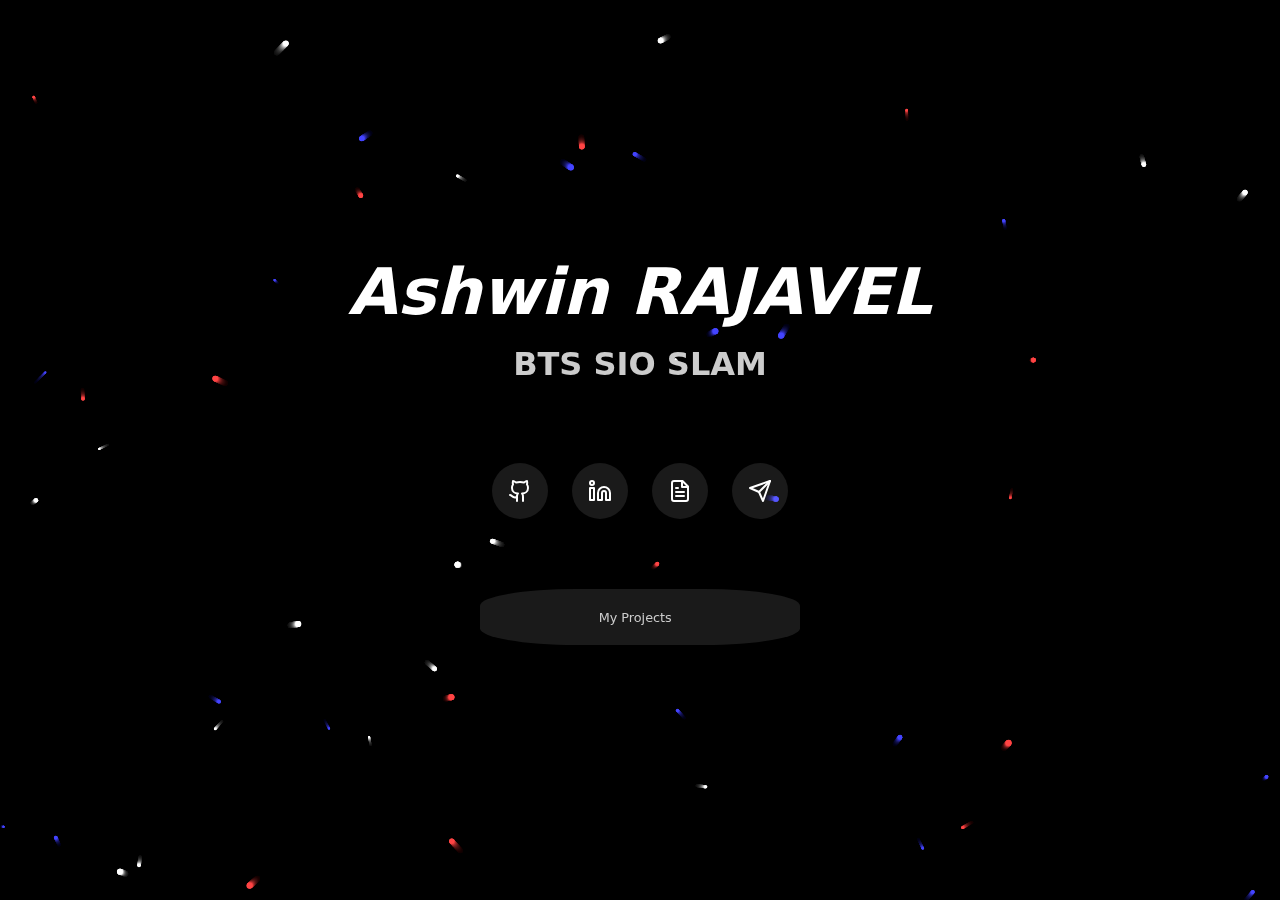
<file: index.html>
<!DOCTYPE html>
<html lang="fr">
  <head>
    <meta charset="UTF-8" />
    <meta name="viewport" content="width=device-width, initial-scale=1.0" />
    <title>Ashwin RAJAVEL-Portfolio</title>
    <link rel="stylesheet" href="portfAshstyle.css">
  </head>
  <body>
    <canvas id="particleCanvas"></canvas>
    
    <main class="content">
      <h1>Ashwin RAJAVEL</h1>
      <h2>BTS SIO SLAM</h2>
      
      <div class="social-icons">
        <a href="https://github.com/winashr" target="_blank" rel="noopener noreferrer" class="social-icon" data-tooltip="GitHub">
          <svg xmlns="http://www.w3.org/2000/svg" width="24" height="24" viewBox="0 0 24 24" fill="none" stroke="currentColor" stroke-width="2" stroke-linecap="round" stroke-linejoin="round"><path d="M15 22v-4a4.8 4.8 0 0 0-1-3.5c3 0 6-2 6-5.5.08-1.25-.27-2.48-1-3.5.28-1.15.28-2.35 0-3.5 0 0-1 0-3 1.5-2.64-.5-5.36-.5-8 0C6 2 5 2 5 2c-.3 1.15-.3 2.35 0 3.5A5.403 5.403 0 0 0 4 9c0 3.5 3 5.5 6 5.5-.39.49-.68 1.05-.85 1.65-.17.6-.22 1.23-.15 1.85v4"/><path d="M9 18c-4.51 2-5-2-7-2"/></svg>
        </a>
        <a href="https://linkedin.com/in/ashwinrajavel" target="_blank" rel="noopener noreferrer" class="social-icon" data-tooltip="LinkedIn">
          <svg xmlns="http://www.w3.org/2000/svg" width="24" height="24" viewBox="0 0 24 24" fill="none" stroke="currentColor" stroke-width="2" stroke-linecap="round" stroke-linejoin="round"><path d="M16 8a6 6 0 0 1 6 6v7h-4v-7a2 2 0 0 0-2-2 2 2 0 0 0-2 2v7h-4v-7a6 6 0 0 1 6-6z"/><rect width="4" height="12" x="2" y="9"/><circle cx="4" cy="4" r="2"/></svg>
        <a href="cvAshwin.pdf" target="_blank" rel="noopener noreferrer" class="social-icon" data-tooltip="Resume">
          <svg xmlns="http://www.w3.org/2000/svg" width="24" height="24" viewBox="0 0 24 24" fill="none" stroke="currentColor" stroke-width="2" stroke-linecap="round" stroke-linejoin="round"><path d="M14.5 2H6a2 2 0 0 0-2 2v16a2 2 0 0 0 2 2h12a2 2 0 0 0 2-2V7.5L14.5 2z"/><polyline points="14 2 14 8 20 8"/><line x1="16" x2="8" y1="13" y2="13"/><line x1="16" x2="8" y1="17" y2="17"/><line x1="10" x2="8" y1="9" y2="9"/></svg>
        </a>
        <a href="mailto:ashwinproacc@gmail.com" class="social-icon" data-tooltip="Email">
          <svg xmlns="http://www.w3.org/2000/svg" width="24" height="24" viewBox="0 0 24 24" fill="none" stroke="currentColor" stroke-width="2" stroke-linecap="round" stroke-linejoin="round"><path d="M22 2L11 13"/><path d="M22 2L15 22L11 13L2 9L22 2z"/></svg>
        </a>
      </div>
      <br>
      <br>
      <div class="myprojects">
        <a href="mesProjets/index.html" target="_blank" rel="noopener noreferrer" class="projects-link"><p>My Projects</p></a>
        <svg xmlns="http://www.w3.org/2000/svg" width="24" height="24" viewBox="0 0 24 24" fill="none" stroke="currentColor" stroke-width="2" stroke-linecap="round" stroke-linejoin="round">/></svg>
      </div>
    </main>

    <script src="portfAshscript.js"></script>
  </body>
</html>
</file>
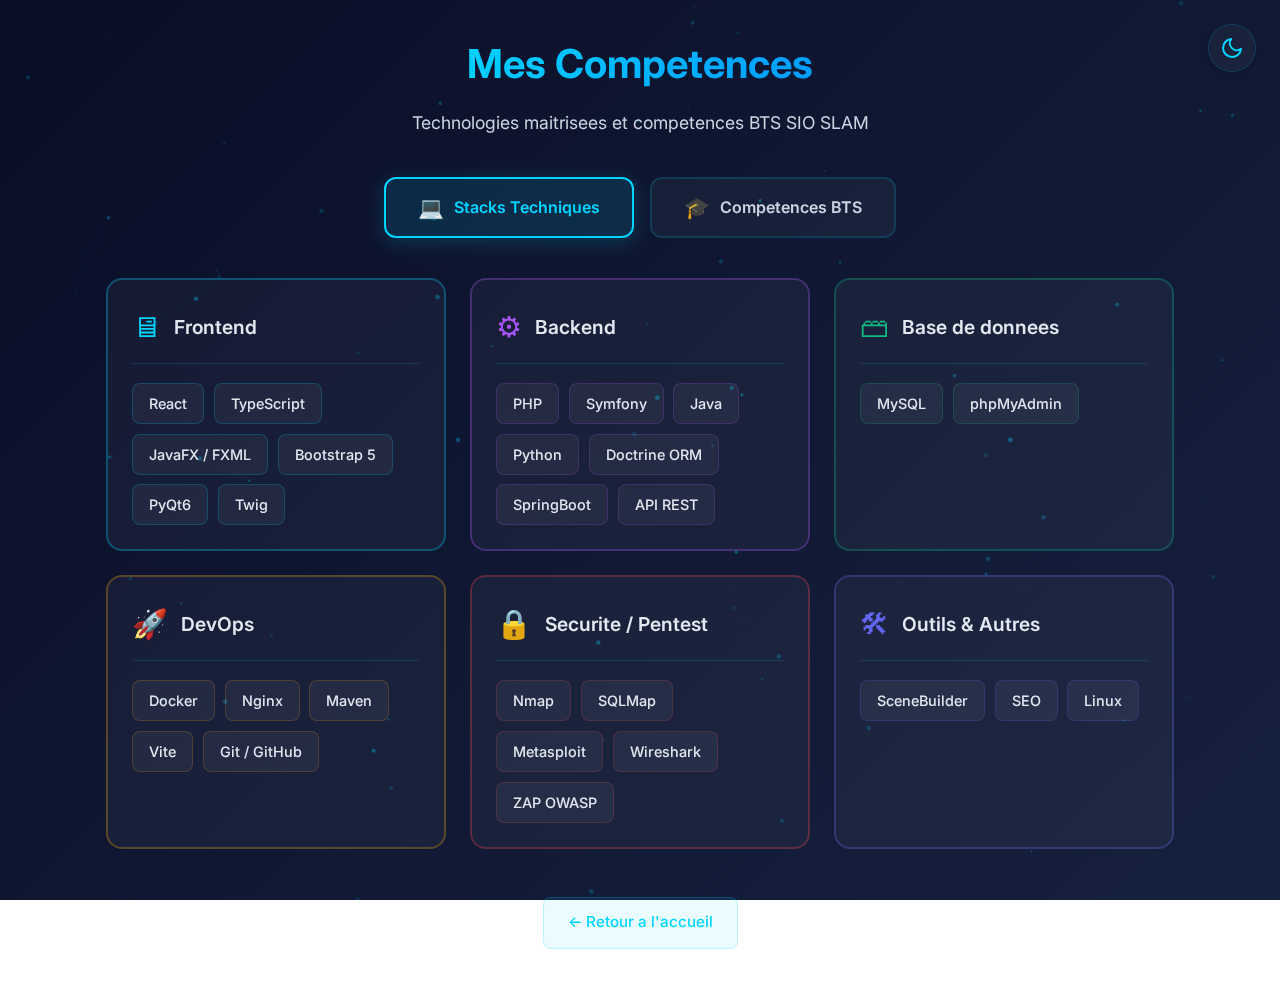
<file: mesCompetences/index.html>
<!DOCTYPE html>
<html lang="fr">
<head>
    <meta charset="UTF-8">
    <meta name="viewport" content="width=device-width, initial-scale=1.0">
    <title>Mes Competences - Portfolio</title>
    <link rel="stylesheet" href="mesCompetences.css">
    <link href="https://fonts.googleapis.com/css2?family=Inter:wght@400;500;600;700&family=JetBrains+Mono:wght@400;600&display=swap" rel="stylesheet">
</head>
<body>

    <!-- Theme Toggle Button -->
    <button class="theme-toggle" id="themeToggle" aria-label="Toggle theme">
      <svg class="moon-icon" xmlns="http://www.w3.org/2000/svg" width="24" height="24" viewBox="0 0 24 24" fill="none" stroke="currentColor" stroke-width="2" stroke-linecap="round" stroke-linejoin="round">
        <path d="M21 12.79A9 9 0 1 1 11.21 3 7 7 0 0 0 21 12.79z"></path>
      </svg>
      <svg class="sun-icon" xmlns="http://www.w3.org/2000/svg" width="24" height="24" viewBox="0 0 24 24" fill="none" stroke="currentColor" stroke-width="2" stroke-linecap="round" stroke-linejoin="round">
        <circle cx="12" cy="12" r="5"></circle>
        <line x1="12" y1="1" x2="12" y2="3"></line>
        <line x1="12" y1="21" x2="12" y2="23"></line>
        <line x1="4.22" y1="4.22" x2="5.64" y2="5.64"></line>
        <line x1="18.36" y1="18.36" x2="19.78" y2="19.78"></line>
        <line x1="1" y1="12" x2="3" y2="12"></line>
        <line x1="21" y1="12" x2="23" y2="12"></line>
        <line x1="4.22" y1="19.78" x2="5.64" y2="18.36"></line>
        <line x1="18.36" y1="5.64" x2="19.78" y2="4.22"></line>
      </svg>
    </button>

    <canvas id="particleCanvas"></canvas>

    <div class="container">
        <div class="header">
            <h1 id="name3d" class="name-3d">Mes Competences</h1>
            <p>Technologies maitrisees et competences BTS SIO SLAM</p>
        </div>

        <!-- Navigation Tabs -->
        <div class="tabs-container">
            <button class="tab-btn active" data-tab="stacks">
                <span class="tab-icon">&#128187;</span>
                Stacks Techniques
            </button>
            <button class="tab-btn" data-tab="bts">
                <span class="tab-icon">&#127891;</span>
                Competences BTS
            </button>
        </div>

        <!-- Section Stacks Techniques -->
        <section id="stacks-section" class="section-content active">
            <div class="stacks-grid">

                <!-- Frontend -->
                <div class="stack-category frontend-stack">
                    <div class="stack-header">
                        <div class="stack-icon">&#128421;</div>
                        <h2>Frontend</h2>
                    </div>
                    <div class="tech-list">
                        <div class="tech-item"><span class="tech-name">React</span></div>
                        <div class="tech-item"><span class="tech-name">TypeScript</span></div>
                        <div class="tech-item"><span class="tech-name">JavaFX / FXML</span></div>
                        <div class="tech-item"><span class="tech-name">Bootstrap 5</span></div>
                        <div class="tech-item"><span class="tech-name">PyQt6</span></div>
                        <div class="tech-item"><span class="tech-name">Twig</span></div>
                        
                    </div>
                </div>

                <!-- Backend -->
                <div class="stack-category backend-stack">
                    <div class="stack-header">
                        <div class="stack-icon">&#9881;</div>
                        <h2>Backend</h2>
                    </div>
                    <div class="tech-list">
                        <div class="tech-item"><span class="tech-name">PHP</span></div>
                        <div class="tech-item"><span class="tech-name">Symfony</span></div>
                        <div class="tech-item"><span class="tech-name">Java</span></div>
                        <div class="tech-item"><span class="tech-name">Python</span></div>
                        <div class="tech-item"><span class="tech-name">Doctrine ORM</span></div>
                        <div class="tech-item"><span class="tech-name">SpringBoot</span></div>
                        <div class="tech-item"><span class="tech-name">API REST</span></div>
                    </div>
                </div>

                <!-- Base de donnees -->
                <div class="stack-category database-stack">
                    <div class="stack-header">
                        <div class="stack-icon">&#128451;</div>
                        <h2>Base de donnees</h2>
                    </div>
                    <div class="tech-list">
                        <div class="tech-item"><span class="tech-name">MySQL</span></div>
                        <div class="tech-item"><span class="tech-name">phpMyAdmin</span></div>
                    </div>
                </div>

                <!-- DevOps -->
                <div class="stack-category devops-stack">
                    <div class="stack-header">
                        <div class="stack-icon">&#128640;</div>
                        <h2>DevOps</h2>
                    </div>
                    <div class="tech-list">
                        <div class="tech-item"><span class="tech-name">Docker</span></div>
                        <div class="tech-item"><span class="tech-name">Nginx</span></div>
                        <div class="tech-item"><span class="tech-name">Maven</span></div>
                        <div class="tech-item"><span class="tech-name">Vite</span></div>
                        <div class="tech-item"><span class="tech-name">Git / GitHub</span></div>
                    </div>
                </div>

                <!-- Securite -->
                <div class="stack-category security-stack">
                    <div class="stack-header">
                        <div class="stack-icon">&#128274;</div>
                        <h2>Securite / Pentest</h2>
                    </div>
                    <div class="tech-list">
                        <div class="tech-item"><span class="tech-name">Nmap</span></div>
                        <div class="tech-item"><span class="tech-name">SQLMap</span></div>
                        <div class="tech-item"><span class="tech-name">Metasploit</span></div>
                        <div class="tech-item"><span class="tech-name">Wireshark</span></div>
                        <div class="tech-item"><span class="tech-name">ZAP OWASP</span></div>

                    </div>
                </div>

                <!-- Outils & Autres -->
                <div class="stack-category tools-stack">
                    <div class="stack-header">
                        <div class="stack-icon">&#128736;</div>
                        <h2>Outils & Autres</h2>
                    </div>
                    <div class="tech-list">
                        <div class="tech-item"><span class="tech-name">SceneBuilder</span></div>
                        <div class="tech-item"><span class="tech-name">SEO</span></div>
                        <div class="tech-item"><span class="tech-name">Linux</span></div>
                    </div>
                </div>

            </div>
        </section>

        <!-- Section Competences BTS -->
        <section id="bts-section" class="section-content">
            <div class="bts-intro">
                <p>Tableau recapitulatif des competences acquises dans le cadre du BTS SIO option SLAM</p>
            </div>

            <!-- Bloc 1 -->
            <div class="competence-block">
                <div class="block-header">
                    <span class="block-number">B1</span>
                    <h3>Gerer le patrimoine informatique</h3>
                </div>
                <div class="competence-table">
                    <div class="table-header">
                        <span>Competence</span>
                        <span>Niveau</span>
                    </div>
                    <div class="competence-row">
                        <span class="comp-name">Recenser et identifier les ressources numeriques</span>
                        <div class="level-indicator level-3">
                            <span class="level-dot active"></span>
                            <span class="level-dot active"></span>
                            <span class="level-dot active"></span>
                            <span class="level-dot"></span>
                        </div>
                    </div>
                    <div class="competence-row">
                        <span class="comp-name">Exploiter des referentiels, normes et standards</span>
                        <div class="level-indicator level-3">
                            <span class="level-dot active"></span>
                            <span class="level-dot active"></span>
                            <span class="level-dot active"></span>
                            <span class="level-dot"></span>
                        </div>
                    </div>
                    <div class="competence-row">
                        <span class="comp-name">Mettre en place et verifier les niveaux d'habilitation</span>
                        <div class="level-indicator level-2">
                            <span class="level-dot active"></span>
                            <span class="level-dot active"></span>
                            <span class="level-dot"></span>
                            <span class="level-dot"></span>
                        </div>
                    </div>
                    <div class="competence-row">
                        <span class="comp-name">Verifier les conditions de la continuite d'un service</span>
                        <div class="level-indicator level-2">
                            <span class="level-dot active"></span>
                            <span class="level-dot active"></span>
                            <span class="level-dot"></span>
                            <span class="level-dot"></span>
                        </div>
                    </div>
                    <div class="competence-row">
                        <span class="comp-name">Gerer des sauvegardes</span>
                        <div class="level-indicator level-3">
                            <span class="level-dot active"></span>
                            <span class="level-dot active"></span>
                            <span class="level-dot active"></span>
                            <span class="level-dot"></span>
                        </div>
                    </div>
                    <div class="competence-row">
                        <span class="comp-name">Verifier le respect des regles d'utilisation des ressources</span>
                        <div class="level-indicator level-2">
                            <span class="level-dot active"></span>
                            <span class="level-dot active"></span>
                            <span class="level-dot"></span>
                            <span class="level-dot"></span>
                        </div>
                    </div>
                </div>
            </div>

            <!-- Bloc 2 -->
            <div class="competence-block">
                <div class="block-header">
                    <span class="block-number">B2</span>
                    <h3>Repondre aux incidents et demandes</h3>
                </div>
                <div class="competence-table">
                    <div class="table-header">
                        <span>Competence</span>
                        <span>Niveau</span>
                    </div>
                    <div class="competence-row">
                        <span class="comp-name">Collecter, suivre et orienter des demandes</span>
                        <div class="level-indicator level-3">
                            <span class="level-dot active"></span>
                            <span class="level-dot active"></span>
                            <span class="level-dot active"></span>
                            <span class="level-dot"></span>
                        </div>
                    </div>
                    <div class="competence-row">
                        <span class="comp-name">Traiter des demandes concernant les services reseau</span>
                        <div class="level-indicator level-2">
                            <span class="level-dot active"></span>
                            <span class="level-dot active"></span>
                            <span class="level-dot"></span>
                            <span class="level-dot"></span>
                        </div>
                    </div>
                    <div class="competence-row">
                        <span class="comp-name">Traiter des demandes concernant les applications</span>
                        <div class="level-indicator level-3">
                            <span class="level-dot active"></span>
                            <span class="level-dot active"></span>
                            <span class="level-dot active"></span>
                            <span class="level-dot"></span>
                        </div>
                    </div>
                </div>
            </div>

            <!-- Bloc 3 -->
            <div class="competence-block">
                <div class="block-header">
                    <span class="block-number">B3</span>
                    <h3>Developper la presence en ligne</h3>
                </div>
                <div class="competence-table">
                    <div class="table-header">
                        <span>Competence</span>
                        <span>Niveau</span>
                    </div>
                    <div class="competence-row">
                        <span class="comp-name">Participer a la valorisation de l'image de l'organisation</span>
                        <div class="level-indicator level-3">
                            <span class="level-dot active"></span>
                            <span class="level-dot active"></span>
                            <span class="level-dot active"></span>
                            <span class="level-dot"></span>
                        </div>
                    </div>
                    <div class="competence-row">
                        <span class="comp-name">Referencier les services en ligne</span>
                        <div class="level-indicator level-3">
                            <span class="level-dot active"></span>
                            <span class="level-dot active"></span>
                            <span class="level-dot active"></span>
                            <span class="level-dot"></span>
                        </div>
                    </div>
                    <div class="competence-row">
                        <span class="comp-name">Participer a l'evolution d'un site Web</span>
                        <div class="level-indicator level-4">
                            <span class="level-dot active"></span>
                            <span class="level-dot active"></span>
                            <span class="level-dot active"></span>
                            <span class="level-dot active"></span>
                        </div>
                    </div>
                </div>
            </div>

            <!-- Bloc 4 -->
            <div class="competence-block">
                <div class="block-header">
                    <span class="block-number">B4</span>
                    <h3>Travailler en mode projet</h3>
                </div>
                <div class="competence-table">
                    <div class="table-header">
                        <span>Competence</span>
                        <span>Niveau</span>
                    </div>
                    <div class="competence-row">
                        <span class="comp-name">Analyser les objectifs et les modalites d'organisation</span>
                        <div class="level-indicator level-3">
                            <span class="level-dot active"></span>
                            <span class="level-dot active"></span>
                            <span class="level-dot active"></span>
                            <span class="level-dot"></span>
                        </div>
                    </div>
                    <div class="competence-row">
                        <span class="comp-name">Planifier les activites</span>
                        <div class="level-indicator level-3">
                            <span class="level-dot active"></span>
                            <span class="level-dot active"></span>
                            <span class="level-dot active"></span>
                            <span class="level-dot"></span>
                        </div>
                    </div>
                    <div class="competence-row">
                        <span class="comp-name">Evaluer les indicateurs de suivi et de pilotage</span>
                        <div class="level-indicator level-2">
                            <span class="level-dot active"></span>
                            <span class="level-dot active"></span>
                            <span class="level-dot"></span>
                            <span class="level-dot"></span>
                        </div>
                    </div>
                </div>
            </div>

            <!-- Bloc 5 -->
            <div class="competence-block">
                <div class="block-header">
                    <span class="block-number">B5</span>
                    <h3>Mettre a disposition des utilisateurs un service</h3>
                </div>
                <div class="competence-table">
                    <div class="table-header">
                        <span>Competence</span>
                        <span>Niveau</span>
                    </div>
                    <div class="competence-row">
                        <span class="comp-name">Realiser les tests d'integration et d'acceptation</span>
                        <div class="level-indicator level-3">
                            <span class="level-dot active"></span>
                            <span class="level-dot active"></span>
                            <span class="level-dot active"></span>
                            <span class="level-dot"></span>
                        </div>
                    </div>
                    <div class="competence-row">
                        <span class="comp-name">Deployer un service</span>
                        <div class="level-indicator level-3">
                            <span class="level-dot active"></span>
                            <span class="level-dot active"></span>
                            <span class="level-dot active"></span>
                            <span class="level-dot"></span>
                        </div>
                    </div>
                    <div class="competence-row">
                        <span class="comp-name">Accompagner les utilisateurs</span>
                        <div class="level-indicator level-2">
                            <span class="level-dot active"></span>
                            <span class="level-dot active"></span>
                            <span class="level-dot"></span>
                            <span class="level-dot"></span>
                        </div>
                    </div>
                </div>
            </div>

            <!-- Bloc 6 SLAM -->
            <div class="competence-block slam-block">
                <div class="block-header">
                    <span class="block-number slam">B6</span>
                    <h3>Developper des solutions applicatives (SLAM)</h3>
                </div>
                <div class="competence-table">
                    <div class="table-header">
                        <span>Competence</span>
                        <span>Niveau</span>
                    </div>
                    <div class="competence-row">
                        <span class="comp-name">Concevoir et developper une solution applicative</span>
                        <div class="level-indicator level-4">
                            <span class="level-dot active"></span>
                            <span class="level-dot active"></span>
                            <span class="level-dot active"></span>
                            <span class="level-dot active"></span>
                        </div>
                    </div>
                    <div class="competence-row">
                        <span class="comp-name">Assurer la maintenance corrective ou evolutive</span>
                        <div class="level-indicator level-3">
                            <span class="level-dot active"></span>
                            <span class="level-dot active"></span>
                            <span class="level-dot active"></span>
                            <span class="level-dot"></span>
                        </div>
                    </div>
                    <div class="competence-row">
                        <span class="comp-name">Gerer les donnees</span>
                        <div class="level-indicator level-3">
                            <span class="level-dot active"></span>
                            <span class="level-dot active"></span>
                            <span class="level-dot active"></span>
                            <span class="level-dot"></span>
                        </div>
                    </div>
                </div>
            </div>

            <!-- Legende -->
            <div class="legend">
                <h4>Legende des niveaux</h4>
                <div class="legend-items">
                    <div class="legend-item">
                        <div class="level-indicator level-1">
                            <span class="level-dot active"></span>
                            <span class="level-dot"></span>
                            <span class="level-dot"></span>
                            <span class="level-dot"></span>
                        </div>
                        <span>Notions</span>
                    </div>
                    <div class="legend-item">
                        <div class="level-indicator level-2">
                            <span class="level-dot active"></span>
                            <span class="level-dot active"></span>
                            <span class="level-dot"></span>
                            <span class="level-dot"></span>
                        </div>
                        <span>Pratique</span>
                    </div>
                    <div class="legend-item">
                        <div class="level-indicator level-3">
                            <span class="level-dot active"></span>
                            <span class="level-dot active"></span>
                            <span class="level-dot active"></span>
                            <span class="level-dot"></span>
                        </div>
                        <span>Maitrise</span>
                    </div>
                    <div class="legend-item">
                        <div class="level-indicator level-4">
                            <span class="level-dot active"></span>
                            <span class="level-dot active"></span>
                            <span class="level-dot active"></span>
                            <span class="level-dot active"></span>
                        </div>
                        <span>Expert</span>
                    </div>
                </div>
            </div>

            <!-- Bouton PDF -->
            <div class="pdf-download">
                <a href="../Synthese_Epreuve.pdf" target="_blank" class="btn-pdf">
                    <svg xmlns="http://www.w3.org/2000/svg" width="20" height="20" viewBox="0 0 24 24" fill="none" stroke="currentColor" stroke-width="2" stroke-linecap="round" stroke-linejoin="round">
                        <path d="M21 15v4a2 2 0 0 1-2 2H5a2 2 0 0 1-2-2v-4"/>
                        <polyline points="7 10 12 15 17 10"/>
                        <line x1="12" y1="15" x2="12" y2="3"/>
                    </svg>
                    Telecharger le tableau complet (PDF)
                </a>
            </div>
        </section>

        <a href="../index.html" class="home-button">
            &#8592; Retour a l'accueil
        </a>
    </div>

    <script src="mesCompetences.js"></script>
</body>
</html>
</file>
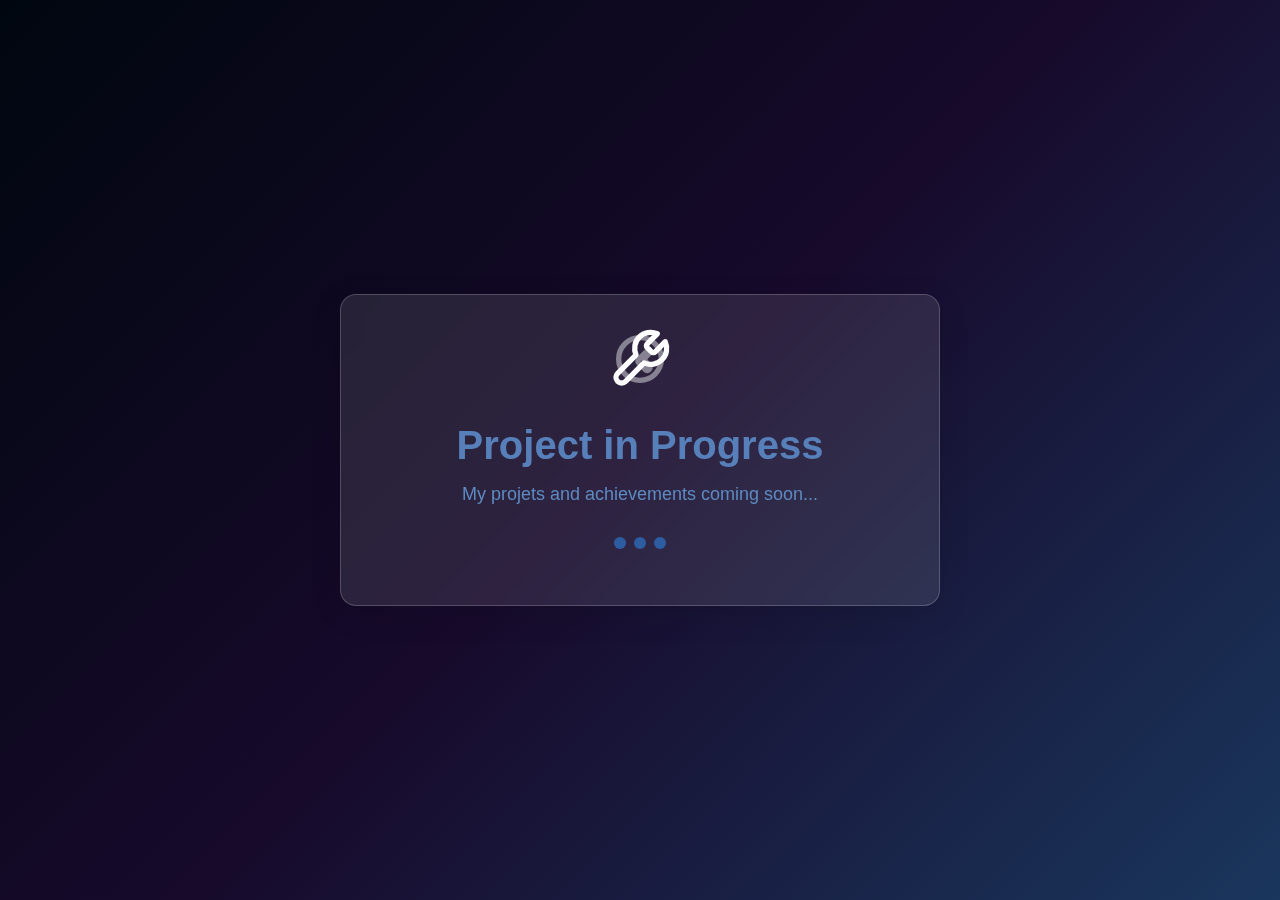
<file: mesProjets/index.html>
<!DOCTYPE html>
<html lang="en">
<head>
    <meta charset="UTF-8">
    <meta name="viewport" content="width=device-width, initial-scale=1.0">
    <title>Project in Progress</title>
    <link rel="stylesheet" href="mesProjets.css">
</head>
<body>
    <div class="container">
        <div class="card">
            <div class="icon-container">
                <svg class="cog-icon" xmlns="http://www.w3.org/2000/svg" width="64" height="64" viewBox="0 0 24 24" fill="none" stroke="currentColor" stroke-width="2" stroke-linecap="round" stroke-linejoin="round">
                    <path d="M12 20a8 8 0 1 0 0-16 8 8 0 0 0 0 16Z"/>
                    <path d="M15.5 9.5a1 1 0 0 0-1.4 0l-2.6 2.6a1 1 0 0 0 0 1.4l2.6 2.6a1 1 0 0 0 1.4-1.4L13.4 12l2.1-2.1a1 1 0 0 0 .01-1.4Z"/>
                </svg>
                <svg class="wrench-icon" xmlns="http://www.w3.org/2000/svg" width="64" height="64" viewBox="0 0 24 24" fill="none" stroke="currentColor" stroke-width="2" stroke-linecap="round" stroke-linejoin="round">
                    <path d="M14.7 6.3a1 1 0 0 0 0 1.4l1.6 1.6a1 1 0 0 0 1.4 0l3.77-3.77a6 6 0 0 1-7.94 7.94l-6.91 6.91a2.12 2.12 0 0 1-3-3l6.91-6.91a6 6 0 0 1 7.94-7.94l-3.76 3.76z"/>
                </svg>
            </div>
            
            <h1>Project in Progress</h1>
            <p>My projets and achievements coming soon...</p>
            
            <div class="loading-dots">
                <div class="dot"></div>
                <div class="dot"></div>
                <div class="dot"></div>
            </div>
        </div>
    </div>
    <script src="mesProjetscript.js"></script>
</body>
</html>
</file>
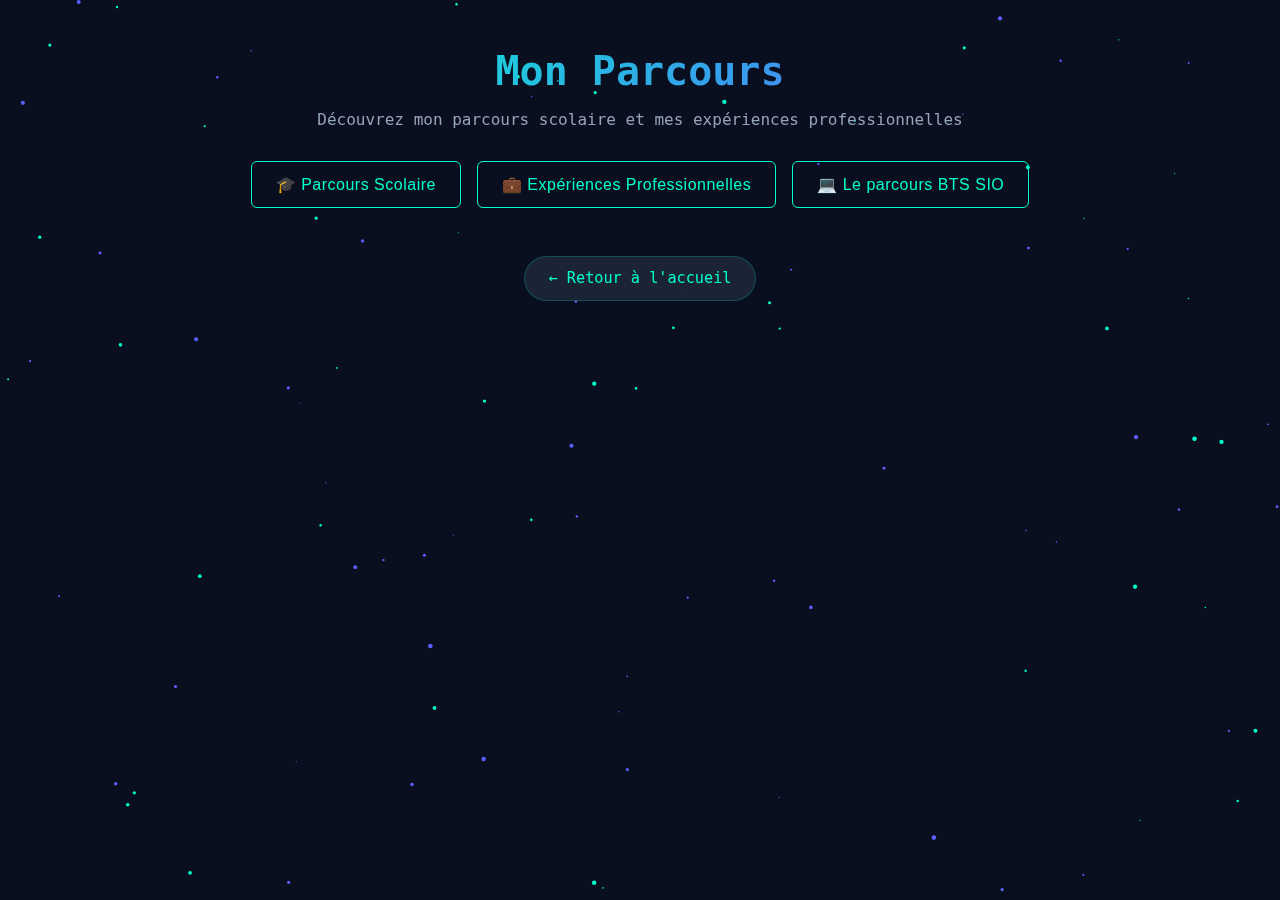
<file: monParcours/index.html>
<!DOCTYPE html>
<html lang="fr">
<head>
    <meta charset="UTF-8">
    <meta name="viewport" content="width=device-width, initial-scale=1.0">
    <title>Mon Parcours</title>
    <link rel="stylesheet" href="monParcours.css">
</head>
<body>
    <canvas id="particleCanvas"></canvas>

    <div class="container">
        <h1 class="title">Mon Parcours</h1>
        <p class="subtitle">Découvrez mon parcours scolaire et mes expériences professionnelles</p>

        <div class="buttons">
            <button id="btn-scolaire" class="btn">🎓 Parcours Scolaire</button>
            <button id="btn-pro" class="btn">💼 Expériences Professionnelles</button>
            <button id="btn-bts" class="btn">💻 Le parcours BTS SIO</button>
        </div>


        <div id="timeline" class="timeline hidden">
        </div>
        
        <a href="../index.html" class="home-button">
            ← Retour à l'accueil
        </a>
    </div>

    <script src="scriptParcours.js"></script>
</body>
</html>
</file>
<file: portfAshstyle.css>
* {
    margin: 0;
    padding: 0;
    box-sizing: border-box;
  }
  
  body {
    font-family: system-ui, -apple-system, BlinkMacSystemFont, 'Segoe UI', Roboto, Oxygen, Ubuntu, Cantarell, 'Open Sans', 'Helvetica Neue', sans-serif;
    background-color: black;
    color: white;
    min-height: 100vh;
    overflow: hidden;
  }
  
  #particleCanvas {
    position: fixed;
    top: 0;
    left: 0;
    width: 100%;
    height: 100%;
    z-index: 0;
  }
  
  .content {
    position: relative;
    z-index: 1;
    min-height: 100vh;
    display: flex;
    flex-direction: column;
    align-items: center;
    justify-content: center;
    padding: 1rem;
  }
  
  h1 {
    font-size: clamp(1.5rem, 7vw, 4rem);
    font-style: italic;
    margin-bottom: 1rem;
    text-align: center;
  }
  
  h2 {
    font-size: clamp(1rem, 4vw, 2rem);
    color: #ccc;
    margin-bottom: 3rem;
    text-align: center;
  }
  
  .social-icons {
    display: flex;
    gap: 1.5rem;
    margin-top: 2rem;
  }
  
  .social-icon {
    padding: 1rem;
    background-color: rgba(255, 255, 255, 0.1);
    border-radius: 50%;
    color: white;
    transition: all 0.3s ease;
    display: flex;
    align-items: center;
    justify-content: center;
    position: relative;
  }
  
  .social-icon:hover {
    background-color: rgba(255, 255, 255, 0.2);
    transform: scale(1.1);
  }
  
  /* Tooltip styles */
  .social-icon::after {
    content: attr(data-tooltip);
    position: absolute;
    bottom: -2.5rem;
    left: 50%;
    transform: translateX(-50%);
    padding: 0.3rem 0.7rem;
    background-color: rgba(255, 255, 255, 0.9);
    color: black;
    border-radius: 100px;
    font-size: 0.7rem;
    white-space: nowrap;
    opacity: 0;
    visibility: hidden;
    transition: all 0.3s ease;
  }
  
  .social-icon:hover::after {
    opacity: 1;
    visibility: visible;
    bottom: -2rem;
  }

  .myprojects {
    display: flex;
    gap: 1.5rem;
    margin-top: 2rem;
    padding: 1rem;
    background-color: rgba(255, 255, 255, 0.1);
    border-radius: 30%;
    color: white;
    transition: all 0.3s ease;
    display: flex;
    align-items: center;
    justify-content: center;
    position: relative;
  }

  .projects-link {
    text-decoration: none;
    color: white;
    font-size: 0.9rem;
    text-align: center;
    padding: 0.1rem 4rem;
  }

  .projects-link p {
    font-size: 0.8rem;
    color: #ccc;
    margin-left:2.4rem;
  }
</file>
<file: mesCompetences/mesCompetences.css>
* {
    margin: 0;
    padding: 0;
    box-sizing: border-box;
}

/* ======== VARIABLES THEME SOMBRE (defaut) ======== */
:root {
    --bg-primary: #0a0e27;
    --bg-secondary: #16213e;
    --bg-card: rgba(255, 255, 255, 0.04);
    --bg-card-hover: rgba(0, 212, 255, 0.08);
    --bg-modal: rgba(10, 14, 39, 0.96);
    --text-primary: #e2e8f0;
    --text-secondary: #cbd5e1;
    --text-muted: #a0aec0;
    --accent-primary: #00d4ff;
    --accent-secondary: #0099ff;
    --accent-purple: #a855f7;
    --accent-green: #10b981;
    --accent-orange: #f59e0b;
    --accent-red: #ef4444;
    --border-color: rgba(0, 212, 255, 0.15);
    --border-hover: rgba(0, 212, 255, 0.3);
    --shadow-color: rgba(0, 212, 255, 0.15);
    --particle-color: 0, 212, 255;
}

/* ======== VARIABLES THEME CLAIR ======== */
[data-theme="light"] {
    --bg-primary: #f8fafc;
    --bg-secondary: #e2e8f0;
    --bg-card: rgba(255, 255, 255, 0.95);
    --bg-card-hover: rgba(0, 136, 204, 0.08);
    --text-primary: #1e293b;
    --text-secondary: #475569;
    --text-muted: #64748b;
    --accent-primary: #0088cc;
    --accent-secondary: #0066aa;
    --accent-purple: #9333ea;
    --accent-green: #059669;
    --border-color: rgba(0, 136, 204, 0.2);
    --border-hover: rgba(0, 136, 204, 0.4);
    --shadow-color: rgba(0, 0, 0, 0.1);
    --particle-color: 0, 136, 204;
}

body {
    font-family: 'Inter', -apple-system, BlinkMacSystemFont, 'Segoe UI', Roboto, sans-serif;
    background: linear-gradient(135deg, var(--bg-primary) 0%, var(--bg-secondary) 100%);
    background-attachment: fixed;
    color: var(--text-primary);
    min-height: 100vh;
    line-height: 1.6;
    overflow-x: hidden;
    position: relative;
    -webkit-font-smoothing: antialiased;
    transition: background 0.3s ease, color 0.3s ease;
}

#particleCanvas {
    position: fixed;
    top: 0;
    left: 0;
    width: 100%;
    height: 100%;
    z-index: 0;
    pointer-events: none;
    opacity: 0.5;
}

.container {
    max-width: 1100px;
    margin: 0 auto;
    padding: 2rem 1rem;
    position: relative;
    z-index: 1;
}

/* ======== HEADER ======== */
.header {
    text-align: center;
    margin-bottom: 2.5rem;
    perspective: 1200px;
}

#name3d {
    display: inline-block;
    transform-style: preserve-3d;
    transition: transform 0.12s ease-out;
    will-change: transform;
}

.header h1 {
    font-size: 2.5rem;
    font-weight: 700;
    background: linear-gradient(135deg, var(--accent-primary), var(--accent-secondary));
    -webkit-background-clip: text;
    -webkit-text-fill-color: transparent;
    margin-bottom: 0.8rem;
}

.header p {
    font-size: 1.1rem;
    color: var(--text-secondary);
}

/* ======== TABS ======== */
.tabs-container {
    display: flex;
    justify-content: center;
    gap: 1rem;
    margin-bottom: 2.5rem;
    flex-wrap: wrap;
}

.tab-btn {
    display: flex;
    align-items: center;
    gap: 0.6rem;
    padding: 1rem 2rem;
    background: var(--bg-card);
    border: 2px solid var(--border-color);
    border-radius: 12px;
    color: var(--text-secondary);
    font-size: 1rem;
    font-weight: 600;
    cursor: pointer;
    transition: all 0.3s ease;
    font-family: inherit;
}

.tab-btn:hover {
    background: var(--bg-card-hover);
    border-color: var(--border-hover);
    transform: translateY(-2px);
}

.tab-btn.active {
    background: rgba(0, 212, 255, 0.12);
    border-color: var(--accent-primary);
    color: var(--accent-primary);
    box-shadow: 0 4px 20px rgba(0, 212, 255, 0.2);
}

.tab-icon {
    font-size: 1.3rem;
}

/* ======== SECTIONS ======== */
.section-content {
    display: none;
    animation: fadeIn 0.5s ease;
}

.section-content.active {
    display: block;
}

@keyframes fadeIn {
    from {
        opacity: 0;
        transform: translateY(20px);
    }
    to {
        opacity: 1;
        transform: translateY(0);
    }
}

/* ======== STACKS GRID ======== */
.stacks-grid {
    display: grid;
    grid-template-columns: repeat(auto-fit, minmax(320px, 1fr));
    gap: 1.5rem;
}

.stack-category {
    background: var(--bg-card);
    border: 2px solid var(--border-color);
    border-radius: 16px;
    padding: 1.5rem;
    transition: all 0.35s ease;
}

.stack-category:hover {
    transform: translateY(-5px);
    box-shadow: 0 12px 30px rgba(0, 212, 255, 0.15);
}

/* Couleurs par categorie */
.frontend-stack { border-color: rgba(0, 212, 255, 0.3); }
.frontend-stack:hover { border-color: rgba(0, 212, 255, 0.6); box-shadow: 0 12px 30px rgba(0, 212, 255, 0.2); }
.frontend-stack .stack-icon { color: #00d4ff; }
.frontend-stack .tech-item { border-color: rgba(0, 212, 255, 0.2); }
.frontend-stack .tech-item:hover { border-color: rgba(0, 212, 255, 0.4); background: rgba(0, 212, 255, 0.1); }

.backend-stack { border-color: rgba(168, 85, 247, 0.3); }
.backend-stack:hover { border-color: rgba(168, 85, 247, 0.6); box-shadow: 0 12px 30px rgba(168, 85, 247, 0.2); }
.backend-stack .stack-icon { color: #a855f7; }
.backend-stack .tech-item { border-color: rgba(168, 85, 247, 0.2); }
.backend-stack .tech-item:hover { border-color: rgba(168, 85, 247, 0.4); background: rgba(168, 85, 247, 0.1); }

.database-stack { border-color: rgba(16, 185, 129, 0.3); }
.database-stack:hover { border-color: rgba(16, 185, 129, 0.6); box-shadow: 0 12px 30px rgba(16, 185, 129, 0.2); }
.database-stack .stack-icon { color: #10b981; }
.database-stack .tech-item { border-color: rgba(16, 185, 129, 0.2); }
.database-stack .tech-item:hover { border-color: rgba(16, 185, 129, 0.4); background: rgba(16, 185, 129, 0.1); }

.devops-stack { border-color: rgba(245, 158, 11, 0.3); }
.devops-stack:hover { border-color: rgba(245, 158, 11, 0.6); box-shadow: 0 12px 30px rgba(245, 158, 11, 0.2); }
.devops-stack .stack-icon { color: #f59e0b; }
.devops-stack .tech-item { border-color: rgba(245, 158, 11, 0.2); }
.devops-stack .tech-item:hover { border-color: rgba(245, 158, 11, 0.4); background: rgba(245, 158, 11, 0.1); }

.security-stack { border-color: rgba(239, 68, 68, 0.3); }
.security-stack:hover { border-color: rgba(239, 68, 68, 0.6); box-shadow: 0 12px 30px rgba(239, 68, 68, 0.2); }
.security-stack .stack-icon { color: #ef4444; }
.security-stack .tech-item { border-color: rgba(239, 68, 68, 0.2); }
.security-stack .tech-item:hover { border-color: rgba(239, 68, 68, 0.4); background: rgba(239, 68, 68, 0.1); }

.tools-stack { border-color: rgba(99, 102, 241, 0.3); }
.tools-stack:hover { border-color: rgba(99, 102, 241, 0.6); box-shadow: 0 12px 30px rgba(99, 102, 241, 0.2); }
.tools-stack .stack-icon { color: #6366f1; }
.tools-stack .tech-item { border-color: rgba(99, 102, 241, 0.2); }
.tools-stack .tech-item:hover { border-color: rgba(99, 102, 241, 0.4); background: rgba(99, 102, 241, 0.1); }

.stack-header {
    display: flex;
    align-items: center;
    gap: 0.8rem;
    margin-bottom: 1.2rem;
    padding-bottom: 0.8rem;
    border-bottom: 1px solid var(--border-color);
}

.stack-icon {
    font-size: 1.8rem;
}

.stack-header h2 {
    font-size: 1.2rem;
    font-weight: 600;
    color: var(--text-primary);
}

.tech-list {
    display: flex;
    flex-wrap: wrap;
    gap: 0.6rem;
}

.tech-item {
    display: inline-flex;
    align-items: center;
    padding: 0.5rem 1rem;
    background: rgba(255, 255, 255, 0.05);
    border: 1px solid rgba(255, 255, 255, 0.1);
    border-radius: 8px;
    transition: all 0.3s ease;
}

.tech-item:hover {
    background: rgba(255, 255, 255, 0.08);
    transform: translateY(-2px);
}

.tech-name {
    font-size: 0.9rem;
    font-weight: 500;
    color: var(--text-primary);
}

/* ======== SECTION BTS ======== */
.bts-intro {
    text-align: center;
    margin-bottom: 2rem;
}

.bts-intro p {
    color: var(--text-secondary);
    font-size: 1rem;
}

.competence-block {
    background: var(--bg-card);
    border: 2px solid var(--border-color);
    border-radius: 16px;
    margin-bottom: 1.5rem;
    overflow: hidden;
    transition: all 0.3s ease;
}

.competence-block:hover {
    border-color: var(--border-hover);
    box-shadow: 0 8px 24px rgba(0, 212, 255, 0.1);
}

.slam-block {
    border-color: rgba(168, 85, 247, 0.3);
}

.slam-block:hover {
    border-color: rgba(168, 85, 247, 0.5);
    box-shadow: 0 8px 24px rgba(168, 85, 247, 0.15);
}

.block-header {
    display: flex;
    align-items: center;
    gap: 1rem;
    padding: 1.2rem 1.5rem;
    background: rgba(0, 212, 255, 0.05);
    border-bottom: 1px solid var(--border-color);
}

.slam-block .block-header {
    background: rgba(168, 85, 247, 0.05);
}

.block-number {
    display: flex;
    align-items: center;
    justify-content: center;
    width: 40px;
    height: 40px;
    background: linear-gradient(135deg, var(--accent-primary), var(--accent-secondary));
    border-radius: 10px;
    font-weight: 700;
    font-size: 0.9rem;
    color: white;
}

.block-number.slam {
    background: linear-gradient(135deg, #a855f7, #7c3aed);
}

.block-header h3 {
    font-size: 1.1rem;
    font-weight: 600;
    color: var(--text-primary);
}

.competence-table {
    padding: 1rem 1.5rem;
}

.table-header {
    display: flex;
    justify-content: space-between;
    padding: 0.6rem 0;
    border-bottom: 1px solid var(--border-color);
    margin-bottom: 0.5rem;
}

.table-header span {
    font-size: 0.8rem;
    font-weight: 600;
    color: var(--text-muted);
    text-transform: uppercase;
    letter-spacing: 0.5px;
}

.competence-row {
    display: flex;
    justify-content: space-between;
    align-items: center;
    padding: 0.8rem 0;
    border-bottom: 1px solid rgba(255, 255, 255, 0.03);
    transition: background 0.2s ease;
}

.competence-row:last-child {
    border-bottom: none;
}

.competence-row:hover {
    background: rgba(0, 212, 255, 0.03);
    margin: 0 -1.5rem;
    padding: 0.8rem 1.5rem;
}

.comp-name {
    font-size: 0.95rem;
    color: var(--text-primary);
    flex: 1;
    padding-right: 1rem;
}

.level-indicator {
    display: flex;
    gap: 4px;
}

.level-dot {
    width: 12px;
    height: 12px;
    border-radius: 3px;
    background: rgba(255, 255, 255, 0.1);
    border: 1px solid rgba(255, 255, 255, 0.15);
    transition: all 0.3s ease;
}

.level-dot.active {
    background: linear-gradient(135deg, var(--accent-primary), var(--accent-secondary));
    border-color: transparent;
    box-shadow: 0 2px 8px rgba(0, 212, 255, 0.3);
}

.slam-block .level-dot.active {
    background: linear-gradient(135deg, #a855f7, #7c3aed);
    box-shadow: 0 2px 8px rgba(168, 85, 247, 0.3);
}

/* ======== LEGENDE ======== */
.legend {
    background: var(--bg-card);
    border: 1px solid var(--border-color);
    border-radius: 12px;
    padding: 1.5rem;
    margin-top: 2rem;
}

.legend h4 {
    font-size: 0.9rem;
    font-weight: 600;
    color: var(--text-muted);
    margin-bottom: 1rem;
    text-transform: uppercase;
    letter-spacing: 0.5px;
}

.legend-items {
    display: flex;
    flex-wrap: wrap;
    gap: 1.5rem;
}

.legend-item {
    display: flex;
    align-items: center;
    gap: 0.8rem;
}

.legend-item span:last-child {
    font-size: 0.9rem;
    color: var(--text-secondary);
}

/* ======== BOUTON PDF ======== */
.pdf-download {
    text-align: center;
    margin-top: 2rem;
}

.btn-pdf {
    display: inline-flex;
    align-items: center;
    gap: 0.6rem;
    padding: 1rem 2rem;
    background: linear-gradient(135deg, #a855f7, #7c3aed);
    color: white;
    text-decoration: none;
    border-radius: 12px;
    font-weight: 600;
    font-size: 1rem;
    transition: all 0.3s ease;
    box-shadow: 0 4px 15px rgba(168, 85, 247, 0.3);
}

.btn-pdf:hover {
    transform: translateY(-3px);
    box-shadow: 0 8px 25px rgba(168, 85, 247, 0.4);
}

.btn-pdf svg {
    transition: transform 0.3s ease;
}

.btn-pdf:hover svg {
    transform: translateY(2px);
}

/* ======== HOME BUTTON ======== */
.home-button {
    display: block;
    width: fit-content;
    margin: 3rem auto 0;
    background: rgba(0, 212, 255, 0.08);
    color: var(--accent-primary);
    text-decoration: none;
    padding: 0.8rem 1.5rem;
    border-radius: 8px;
    font-size: 0.95rem;
    transition: all 0.3s ease;
    border: 1px solid rgba(0, 212, 255, 0.2);
    font-weight: 500;
}

.home-button:hover {
    background: rgba(0, 212, 255, 0.12);
    border-color: rgba(0, 212, 255, 0.4);
    transform: translateY(-2px);
    box-shadow: 0 8px 16px rgba(0, 212, 255, 0.15);
}

/* ======== THEME TOGGLE ======== */
.theme-toggle {
    position: fixed;
    top: 1.5rem;
    right: 1.5rem;
    z-index: 1000;
    background: var(--bg-card);
    border: 1px solid var(--border-color);
    border-radius: 50%;
    width: 48px;
    height: 48px;
    cursor: pointer;
    display: flex;
    align-items: center;
    justify-content: center;
    transition: all 0.3s ease;
    box-shadow: 0 4px 12px rgba(0, 0, 0, 0.15);
}

.theme-toggle:hover {
    background: var(--bg-card-hover);
    border-color: var(--border-hover);
    transform: scale(1.1);
}

.theme-toggle svg {
    width: 24px;
    height: 24px;
    color: var(--accent-primary);
    transition: transform 0.3s ease;
}

.theme-toggle:hover svg {
    transform: rotate(15deg);
}

.theme-toggle .sun-icon { display: none; }
.theme-toggle .moon-icon { display: block; }

[data-theme="light"] .theme-toggle .sun-icon { display: block; }
[data-theme="light"] .theme-toggle .moon-icon { display: none; }

/* Light theme adjustments */
[data-theme="light"] .stack-category,
[data-theme="light"] .competence-block,
[data-theme="light"] .legend {
    box-shadow: 0 2px 8px rgba(0, 0, 0, 0.08);
}

[data-theme="light"] .tech-bar {
    background: rgba(0, 0, 0, 0.08);
}

[data-theme="light"] .level-dot {
    background: rgba(0, 0, 0, 0.08);
    border-color: rgba(0, 0, 0, 0.12);
}

/* ======== RESPONSIVE ======== */
@media (max-width: 768px) {
    .container {
        padding: 1.5rem 1rem;
    }

    .header h1 {
        font-size: 2rem;
    }

    .header p {
        font-size: 0.95rem;
    }

    .tabs-container {
        flex-direction: column;
        gap: 0.8rem;
    }

    .tab-btn {
        width: 100%;
        justify-content: center;
        padding: 0.9rem 1.5rem;
    }

    .stacks-grid {
        grid-template-columns: 1fr;
    }

    .block-header {
        padding: 1rem;
    }

    .block-header h3 {
        font-size: 1rem;
    }

    .competence-table {
        padding: 0.8rem 1rem;
    }

    .competence-row {
        flex-direction: column;
        align-items: flex-start;
        gap: 0.5rem;
    }

    .competence-row:hover {
        margin: 0 -1rem;
        padding: 0.8rem 1rem;
    }

    .comp-name {
        padding-right: 0;
    }

    .legend-items {
        flex-direction: column;
        gap: 1rem;
    }

    .btn-pdf {
        width: 100%;
        justify-content: center;
    }
}

@media (max-width: 480px) {
    .header h1 {
        font-size: 1.6rem;
    }

    .stack-category {
        padding: 1.2rem;
    }

    .stack-header h2 {
        font-size: 1.1rem;
    }

    .tech-name {
        font-size: 0.9rem;
    }

    .block-number {
        width: 36px;
        height: 36px;
        font-size: 0.85rem;
    }

    .block-header h3 {
        font-size: 0.95rem;
    }

    .comp-name {
        font-size: 0.9rem;
    }

    .level-dot {
        width: 10px;
        height: 10px;
    }

    .theme-toggle {
        width: 42px;
        height: 42px;
        top: 1rem;
        right: 1rem;
    }

    .theme-toggle svg {
        width: 20px;
        height: 20px;
    }
}
</file>
<file: mesProjets/mesProjets.css>
* {
    margin: 0;
    padding: 0;
    box-sizing: border-box;
}

body {
    font-family: BlinkMacSystemFont, "Segoe UI", Roboto, Oxygen-Sans, Ubuntu, Cantarell, "Helvetica Neue", sans-serif;
    min-height: 100vh;
    background: linear-gradient(135deg, #00060f 0%, #170a2b 50%, #1a365d 100%);
    display: flex;
    align-items: center;
    justify-content: center;
    padding: 1rem;
}

.container {
    max-width: 600px;
    width: 100%;
}

.card {
    background: rgba(255, 255, 255, 0.1);
    backdrop-filter: blur(10px);
    border-radius: 1rem;
    padding: 2rem;
    text-align: center;
    border: 1px solid rgba(255, 255, 255, 0.2);
    box-shadow: 0 8px 32px rgba(0, 0, 0, 0.1);
}

.icon-container {
    position: relative;
    height: 64px;
    margin-bottom: 2rem;
}

.cog-icon {
    position: absolute;
    left: 50%;
    transform: translateX(-50%);
    color: #e0e2e5;
    animation: spin 3s linear infinite;
    opacity: 0.5;
}

.wrench-icon {
    position: absolute;
    left: 50%;
    transform: translateX(-50%);
    color: #fcfcfc;
}

h1 {
    color: rgb(87, 128, 186);
    font-size: 2.5rem;
    margin-bottom: 1rem;
}

p {
    color: #5d8ac1;
    font-size: 1.125rem;
    margin-bottom: 2rem;
}

.loading-dots {
    display: flex;
    justify-content: center;
    gap: 0.5rem;
    margin-bottom: 1.5rem;
}

.dot {
    width: 0.75rem;
    height: 0.75rem;
    background-color: #2d5ca1;
    border-radius: 50%;
}

.dot:nth-child(1) { animation: bounce 0.6s infinite; }
.dot:nth-child(2) { animation: bounce 0.6s infinite 0.2s; }
.dot:nth-child(3) { animation: bounce 0.6s infinite 0.4s; }

.completion {
    color: #93c5fd;
    font-size: 0.875rem;
}

@keyframes spin {
    from { transform: translateX(-50%) rotate(0deg); }
    to { transform: translateX(-50%) rotate(360deg); }
}

@keyframes bounce {
    0%, 100% { transform: translateY(0); }
    50% { transform: translateY(-10px); }
}
</file>
<file: monParcours/monParcours.css>
* {
    margin: 0;
    padding: 0;
    box-sizing: border-box;
}

body {
    background: #0a0f1f;
    color: #e2e8f0;
    font-family: 'JetBrains Mono', monospace;
    overflow-x: hidden;
    min-height: 100vh;
    position: relative;
}

#particleCanvas {
    position: fixed;
    top: 0;
    left: 0;
    width: 100%;
    height: 100%;
    z-index: -1;
}

.container {
    max-width: 900px;
    margin: 0 auto;
    text-align: center;
    padding: 3rem 1rem;
}

.title {
    font-size: 2.5rem;
    background: linear-gradient(135deg, #00ffcc, #5b5fff);
    -webkit-background-clip: text;
    -webkit-text-fill-color: transparent;
    margin-bottom: 1rem;
}

.subtitle {
    color: #94a3b8;
    margin-bottom: 2rem;
}

.home-button {
    display: block;
    width: fit-content;
    margin: 3rem auto 2rem;
    background: rgba(30, 41, 59, 0.8);
    color: #00ffcc;
    text-decoration: none;
    padding: 0.8rem 1.5rem;
    border-radius: 50px;
    font-size: 0.95rem;
    transition: all 0.3s ease;
    border: 1px solid rgba(0, 255, 204, 0.2);
    text-align: center;
}

.home-button:hover {
    background: rgba(30, 41, 59, 1);
    color: #5dffe3;
    border-color: rgba(0, 255, 204, 0.4);
    transform: scale(1.05);
}

/* ===== BOUTONS ===== */
.buttons {
    display: flex;
    justify-content: center;
    gap: 1rem;
    flex-wrap: wrap;
    margin-bottom: 3rem;
}

.btn {
    background: transparent;
    border: 1px solid #00ffcc;
    color: #00ffcc;
    padding: 0.8rem 1.5rem;
    border-radius: 6px;
    font-size: 1rem;
    letter-spacing: 0.5px;
    cursor: pointer;
    transition: all 0.3s ease;
}

.btn:hover {
    background: #00ffcc;
    color: #0a0f1f;
    box-shadow: 0 0 15px #00ffcc;
}

/* ===== TIMELINE ===== */
.timeline {
    position: relative;
    margin-top: 3rem;
    text-align: left;
    padding-left: 2rem;
    border-left: 2px solid rgba(0,255,204,0.4);
    display: flex;
    flex-direction: column;
    gap: 2rem;
}

.timeline::before {
    content: "";
    position: absolute;
    left: -2px;
    top: 0;
    bottom: 0;
    width: 2px;
    background: linear-gradient(180deg, #00ffcc, transparent);
}

.timeline-item {
    position: relative;
    padding-left: 1.5rem;
    opacity: 0;
    transform: translateY(30px);
    animation: fadeInUp 0.5s forwards;
}

.timeline-item::before {
    content: "";
    position: absolute;
    left: -12px;
    top: 0.5rem;
    width: 10px;
    height: 10px;
    background: #00ffcc;
    border-radius: 50%;
    box-shadow: 0 0 10px #00ffcc;
}

.timeline-item h3 {
    color: #00ffcc;
    font-size: 1.2rem;
    margin-bottom: 0.3rem;
}

.timeline-item span {
    font-size: 0.9rem;
    color: #94a3b8;
}

.timeline-item p {
    margin-top: 0.5rem;
    color: #cbd5e1;
    line-height: 1.5;
}

.hidden {
    display: none;
}

/* ===== ANIMATIONS ===== */
@keyframes fadeInUp {
    to {
        opacity: 1;
        transform: translateY(0);
    }
}
</file>
